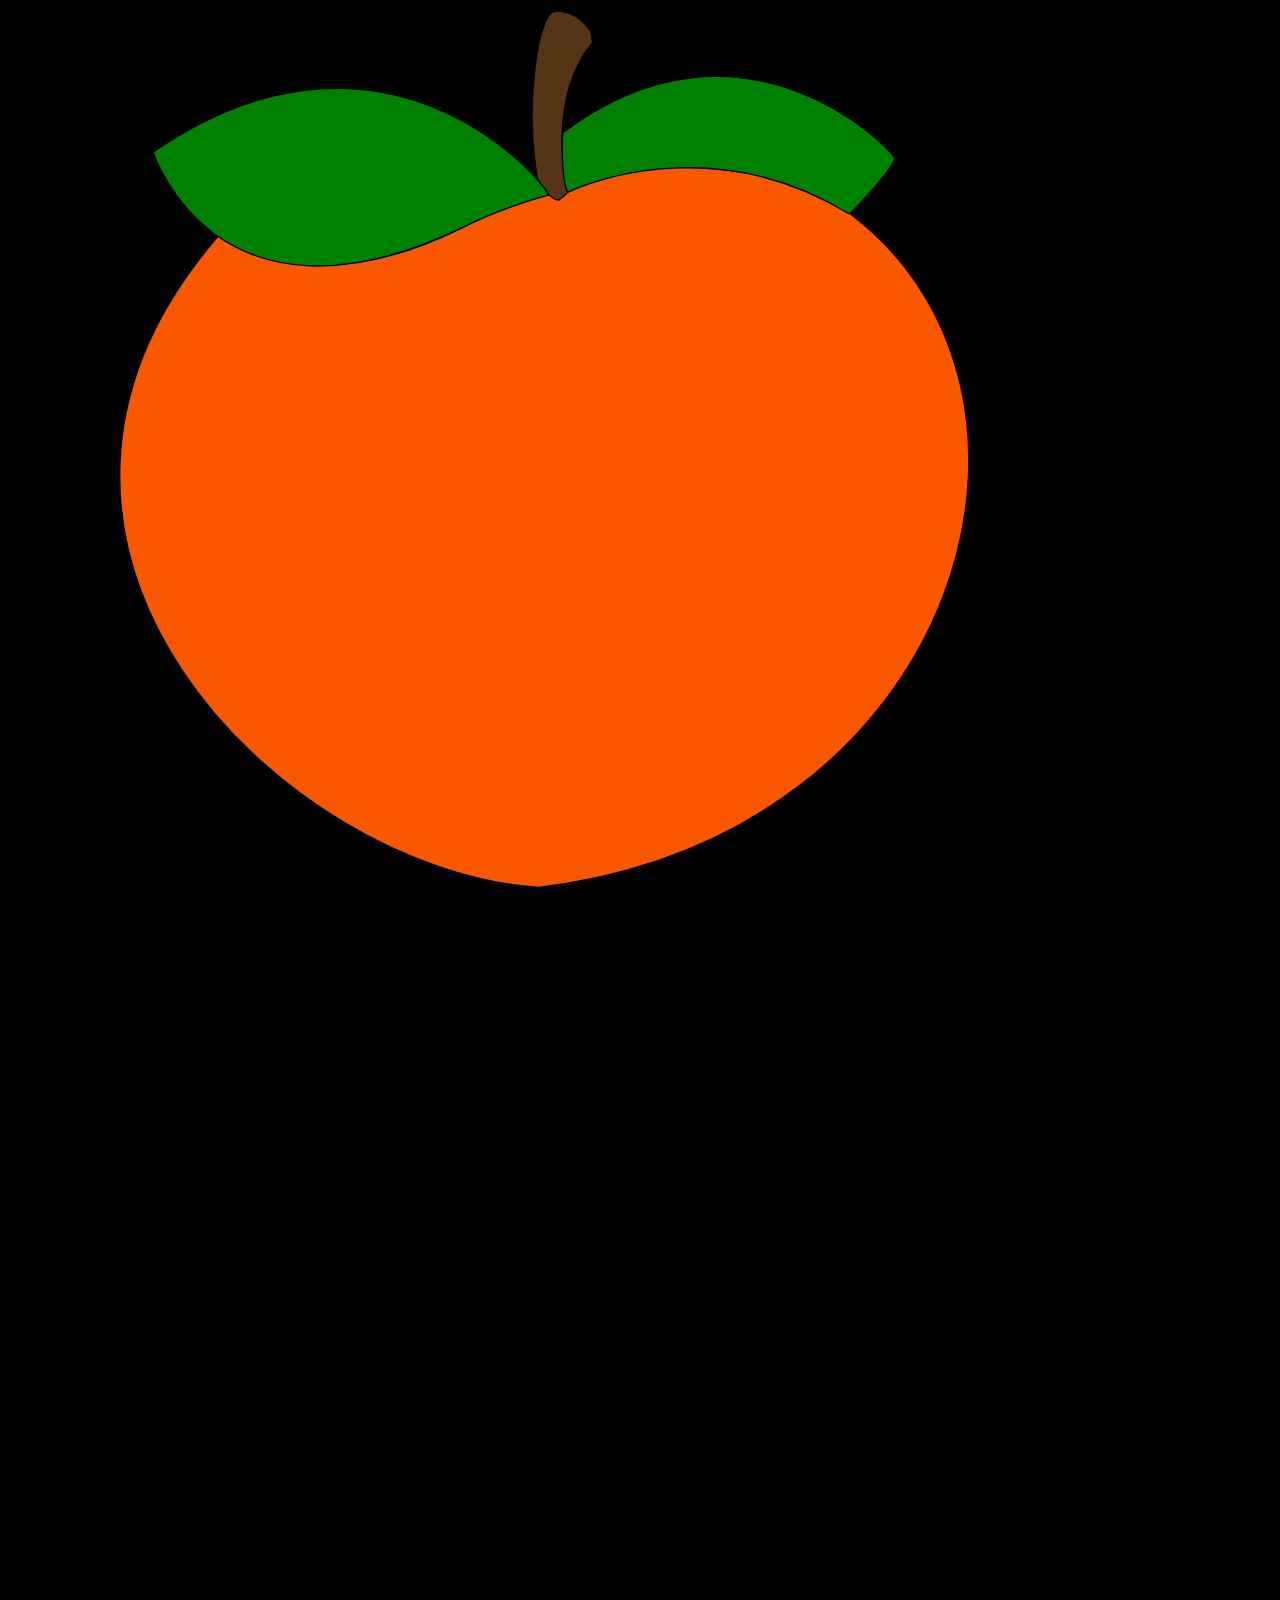
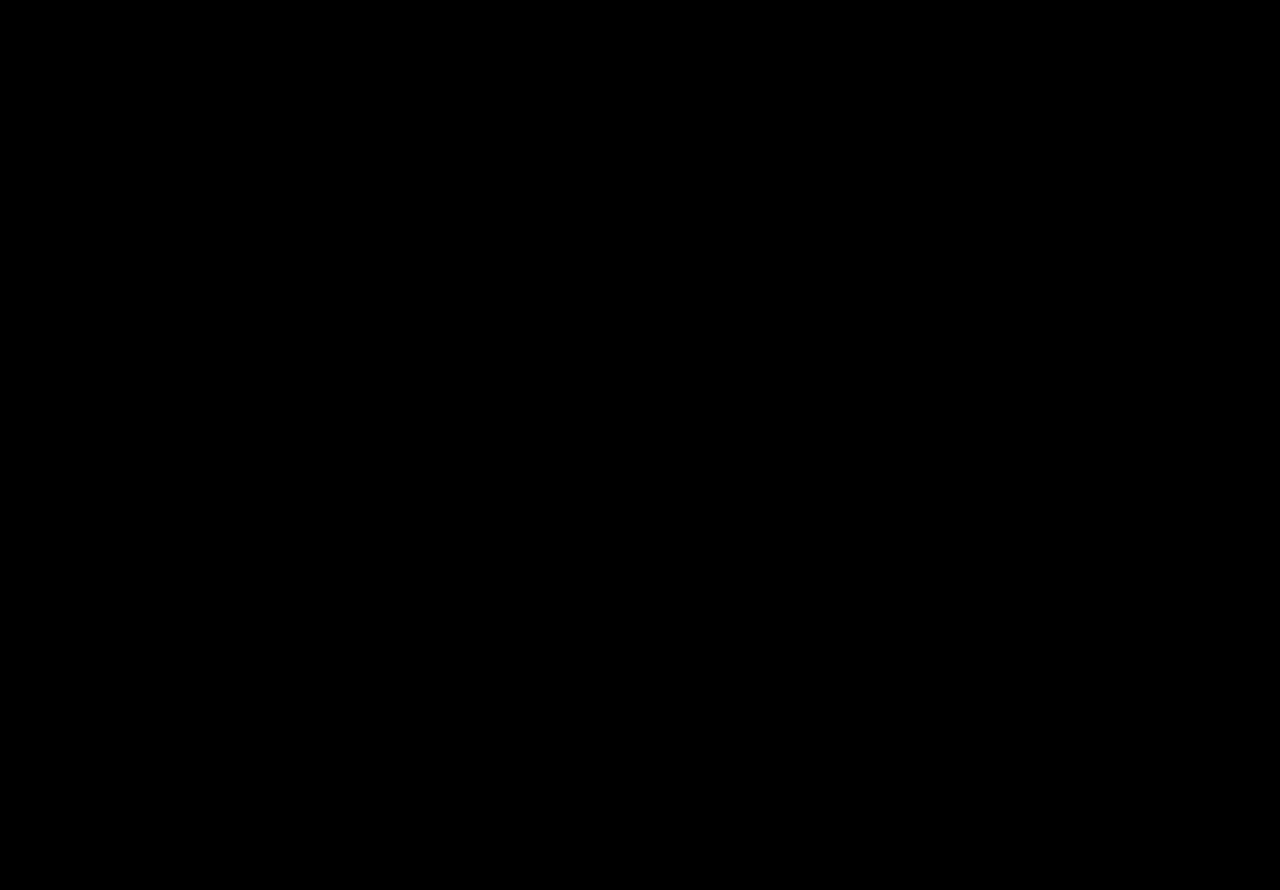
<file: index peach.html>
<!DOCTYPE html>
<html lang="en">
<head>
    <meta charset="UTF-8">
    <meta name="viewport" content="width=device-width, initial-scale=1.0">
    <link rel="stylesheet" href="style.css">
    <title>Peach</title>
</head>
<body>
    <svg xmlns="http://www.w3.org/2000/svg"
     width="7.06667in" height="7.36667in"
     viewBox="0 0 636 663">
  <path id="peach-body"
        fill="#f95700" stroke="black" stroke-width="1"
        d="M 545.00,158.25
           C 716.25,289.88 627.33,615.00 313.71,653.75
             124.00,641.00 -119.00,400.00 77.33,173.36
             77.00,173.00 141.33,224.67 255.33,168.00
             294.00,149.00 319.75,136.00 328.50,146.75
             360.29,109.85 499.33,116.67 545.00,158.25 Z
           M 17.33,122.00" />

           <path id="peach-stem"
        fill="#563517" stroke="black" stroke-width="1"
        d="M 328.38,146.38
           C 328.58,146.80 335.18,141.73 334.75,140.88
             334.75,140.88 318.25,73.75 353.18,30.64
             354.50,17.62 337.50,6.25 325.25,7.88
             313.00,9.50 302.91,77.82 313.27,133.82
             312.28,134.45 325.00,148.18 328.38,146.38 Z" />

             <path id="peach-leaf-right"
        fill="green" stroke="black" stroke-width="1"
        d="M 335.27,141.09
           C 335.27,141.18 434.45,91.15 542.50,156.88
             543.47,157.73 578.85,119.91 575.75,115.25
             574.75,110.50 465.76,-3.82 331.55,97.09
             330.60,95.53 330.08,133.80 335.27,141.09 Z" />

             <path id="peach-leaf-left"
        fill="green" stroke="black" stroke-width="1"
        d="M 29.38,111.38
           C 29.38,111.38 75.00,254.33 257.00,167.33
             275.33,158.00 296.88,149.75 321.12,143.00
             303.62,115.00 188.52,1.46 29.38,111.38 Z" />
</svg>

<canvas id="peachCanvas" width="636" height="663"></canvas>

<script src="script.js"></script>
</body>
</html>
</file>
<file: style.css>
/* General Reset */
* {
  margin: 0;
  padding: 0;
  box-sizing: border-box;
  font-family: Arial, sans-serif;
}

body {
  background-color: #000000;
  color: #e7e9ea;
  display: flex;
  height: 100vh; /* Ensures the full height of the viewport */
  overflow: hidden; /* Prevents unwanted scrolling for the entire page */
}

/* Layout */
.container {
  display: flex;
  width: 100%;
  height: 100%; /* Ensures container takes up the full viewport height */
}

/* Sidebar */
.sidebar {
  width: 240px;
  background-color: #16181C;
  padding: 20px;
  display: flex;
  flex-direction: column;
  position: sticky; /* Keeps sidebar fixed while scrolling */
  top: 0; /* Sticky positioning requires a reference point */
  height: 100vh; /* Sidebar stays fixed to the viewport height */
  overflow: hidden; /* Prevent scrolling within the sidebar */
}

.menu {
  width: 100%;
}

.menu-item {
  text-decoration: none;
  color: #e7e9ea;
  display: flex;
  align-items: center;
  gap: 15px;
  padding: 10px 15px 10px 15px;
  font-size: 18px;
  border-radius: 8px;
  transition: background 0.2s, color 0.2s;
}

canvas{
  scale: 500%;
  width: 8%;
  margin: 30px 0 50px 90px;
}

.logo{
  scale: 10%;
  height: 5vw;
  width: 5vw;
  align-items: center;
}



.menu-item .icon {
  font-size: 20px;
}

.menu-item:hover,
.menu-item.active {
  background-color: #1d1f23;
  color: #1DA1F2;
}

/* Feed */
.feed {
  flex: 1;
  display: flex;
  flex-direction: column;
  border-left: 1px solid #2F3336;
  border-right: 1px solid #2F3336;
  overflow: hidden; /* Prevents feed container overflow */
  width: 30vw;
  min-width: 30vw;
}

::-webkit-scrollbar {
  width: 10px;
  cursor: normal;
}
 
/* Handle */
::-webkit-scrollbar-thumb {
  background: #2F3336;
  border-radius: 5vh;
}

/* Handle on hover */
::-webkit-scrollbar-thumb:hover {
  background: #1e232c; 
}

.tweet-bar {
  display: flex;
  padding: 10px;
  border-bottom: 1px solid #0a0b0c; 
  background-color: #16181C;
  flex-direction: column;
  position: relative; /* To make the button position relative to this container */
}

.tweet-input {
  flex: 1;
  background-color: #16181C;
  border: 1px solid #16181C;
  color: #e7e9ea;
  padding: 10px;
  border-radius: 1rem;
  font-size: 20px;
  max-height: 21em;
  min-height: 4em;
  width: 100%;
  resize: none; /* Prevents manual resizing */
  overflow-y: auto; /* Smooth scrolling for large inputs */
  cursor: auto;
}

.tweet-input:focus {
  outline: none !important;
}

.subheader {
  display: flex; /* Added: Flex layout for peach and button row */
  justify-content: space-between; /* Added: Align peach to left and button to right */
  align-items: center; /* Ensures peach and button are vertically aligned */
  margin-top: 10px; /* Added: Space between textarea and this row */
}

.tweet-button {
  background-color: #1DA1F2;
  color: white;
  border: none;
  padding: 10px 20px;
  border-radius: 50px;
  cursor: pointer;
  font-size: 16px;
  height: 40px;
  width: 7rem;
  transition: transform 0.2s ease-in-out;
  align-self: flex-end; /* Aligns the button to the right */
  margin-right: 20px;
}

.tweet-button:hover {
  background-color: #0d8ddd;
  transform: scale(1.1);
}

svg{
  width: 90%;
  height: auto;
  margin-left: 2.4px;
  margin-top: 1px;
}

.user{
  border-radius: 40%;
  background-color: rgb(255, 255, 255);
  height: 50px;
  width: 50px;
  cursor: pointer;
}

.feed-scroll {
  flex: 1;
  overflow-y: auto; /* Makes only the feed scrollable */
  padding: 0 20px 20px 20px;
}

.post {
  border-bottom: 1px solid #2F3336;
  padding: 20px 0;
}

.post-header {
  display: flex;
  gap: 10px;
  flex-wrap: wrap; /* Enables wrapping for narrow viewports */
}

.avatar {
  border-radius: 40%;
  width: 50px;
  height: 50px;
  border: 1px solid #2F3336;
  cursor: pointer;
  display: block;
}

.post-info {
  display: flex;
  flex-direction: column;
  flex: 1; /* Ensure it adapts to the container */
  word-break: break-word; /* Handle long text gracefully */
  cursor: pointer;
  display: block;
}

.post-info span {
  font-size: 14px;
  color: #6e767d;
  display: block; /* Ensures `@username` stays separate if wrapped */
}

.post-content {
  margin: 10px 0;
  font-size: 16px;
  word-wrap: break-word; /* Ensure long words break */
        overflow-wrap: break-word; /* For compatibility with some browsers */
        width: 100%; /* Ensure it takes up available space */
        white-space: normal; /* Ensure white space doesn't prevent wrapping */
}

.mention{
  color: #0d8ddd;
  cursor: pointer;
}

.mention:hover{
  text-decoration: underline;
}

.post-image {
  width: 100%;
  max-width: 711px;
  max-height: 400px;
  object-fit: cover;
  border-radius: 10px;
  margin-top: 10px;
}

.video{
  width: 100%;
  max-height: 800vh;
  object-fit: cover;
  border-radius: 10px;
  margin-top: 10px;
}

.post-footer button {
  background: none;
  border: none;
  color: #6e767d;
  margin-right: 15px;
  font-size: 18px;
  cursor: pointer;
}

.post-footer button:hover {
  color: #1DA1F2;
}

/* Trends */
.trends {
  width: 240px;
  background-color: #16181C;
  padding: 20px;
  position: sticky; /* Keeps trends section fixed while scrolling */
  top: 0;
  height: 100vh; /* Sticks to viewport height */
  overflow: hidden; /* Prevents unwanted scrolling in the trends section */
}

.trends h2 {
  font-size: 18px;
  margin-bottom: 15px;
}

.trends ul {
  list-style: none;
}

.trends li {
  margin: 10px 0;
  font-size: 16px;
  cursor: pointer;
}

.trends li:hover {
  text-decoration: underline;
}

.subscribe-button {
  margin-top: 20px;
  background-color: #1DA1F2;
  color: #fff;
  border: none;
  padding: 10px 20px;
  font-size: 16px;
  border-radius: 50px;
  cursor: pointer;
}

.subscribe-button:hover {
  background-color: #0d8ddd;
}


@media screen and (max-width: 1000px){
  .sidebar {
    width: 11vw;
    background-color: #16181C;
    padding: 2vw;
    display: flex;
    flex-direction: column;
    position: sticky; /* Keeps sidebar fixed while scrolling */
    top: 0; /* Sticky positioning requires a reference point */
    height: 100vh; /* Sidebar stays fixed to the viewport height */
    overflow: hidden; /* Prevent scrolling within the sidebar */
  }
  
  .menu {
    width: 100%;
  }
  
  .menu-item {
    text-decoration: none;
    color: #e7e9ea;
    display: flex;
    align-items: center;
    padding: 2vh 1vw 2vh 1vw;
    border-radius: 1vw;
    transition: background 0.2s, color 0.2s;
  }

  .label{
    display: none;
  }

  canvas{
    scale: 500%;
    width: 10%;
    margin: 3vw 3vw 2vw 3vw;
  }
  
  .logo{
    align-items: center;
  }
  
  
  .menu-item .icon {
    font-size: 2.5vw;
    margin: 0 auto;
  }
  
  .menu-item:hover,
  .menu-item.active {
    background-color: #1d1f23;
    color: #1DA1F2;
  }
  
  /* Feed */
  .feed {
    flex: 1;
    display: flex;
    flex-direction: column;
    border-left: 1px solid #2F3336;
    border-right: 1px solid #2F3336;
    overflow: hidden; /* Prevents feed container overflow */
  }
  
  .tweet-bar {
    display: flex;
    padding: 1vw;
    border-bottom: 1px solid #2F3336;
    background-color: #16181C;
    position: relative; /* To make the button position relative to this container */
  }
  
  .tweet-input {
    flex: 1;
    background-color: #16181C;
    border: 1px solid #16181C;
    color: #e7e9ea;
    padding: 1vw;
    border-radius: 0;
    font-size: 4vw;
    max-height: 15vh;
    min-height: 6vh;
  }
  
  .tweet-button {
    background-color: #1DA1F2;
  color: white;
  border: none;
  padding: 0.8vh 1.6vw;
  border-radius: 5vw;
  cursor: pointer;
  font-size: 2.5vw;
  height: 5vw;
  width: 11.5vw;
  transition: transform 0.2s ease-in-out;
  align-self: flex-end; /* Aligns the button to the right */
  margin-right: 2vw;
}

.tweet-button:hover {
  background-color: #0d8ddd;
  transform: scale(1.1);
}

svg{
  width: 80%;
  height: auto;
  margin-left: 0.6vw;
  margin-top: .6vw;
}

.user{
  border-radius: 40%;
  border: 0.01 solid white;
  background-color: white;
  height: 6vw;
  width: 6vw;
  cursor: pointer;
}


  .trends {
    display: none;
    width: 26vw;
    background-color: #16181C;
    padding: 2vw;
    position: sticky; /* Keeps trends section fixed while scrolling */
    top: 0;
    height: 100vh; /* Sticks to viewport height */
    overflow: hidden; /* Prevents unwanted scrolling in the trends section */
  }
  
  .trends h2 {
    font-size: 4vw;
    margin-bottom: 2vw;
  }
  
  .trends ul {
    list-style: none;
  }
  
  .trends li {
    margin: 2vh 0;
    font-size: 3vw;
    cursor: pointer;
  }
  
  .trends li:hover {
    text-decoration: underline;
  }
  
  .subscribe-button {
    margin-top: 5vh;
    background-color: #1DA1F2;
    color: #fff;
    border: none;
    padding: 2vh 2vw;
    font-size: 3vw;
    border-radius: 5vw;
    cursor: pointer;
  }
  
  .subscribe-button:hover {
    background-color: #0d8ddd;
  }

  .feed-scroll {
    flex: 1;
    overflow-y: auto; /* Makes only the feed scrollable */
    padding: 10px;
  }
  
  .post {
    border-bottom: 1px solid #2F3336;
    padding: 10px 0;
  }
  
  .post-header {
    display: flex;
    gap: 5px;
  }
  
  .avatar {
    border-radius: 40%;
    width: 50px;
    height: 50px;
  }
  
  .post-info {
    display: flex;
    flex-direction: column;
  }
  
  .post-info span {
    font-size: 14px;
    color: #6e767d;
  }
  
  .post-content {
    margin: 10px 0;
    font-size: 4vw;
  }
  
  .post-footer button {
    background: none;
    border: none;
    color: #6e767d;
    margin-right: 15px;
    font-size: 10px;
    cursor: pointer;
  }
  
  .post-footer button:hover {
    color: #1DA1F2;
  }

}

@media screen and (max-width: 500px) {
  .post-header {
    flex-direction: column; /* Stack avatar and info vertically on small screens */
    align-items: center; /* Center-align contents */
  }
  .post-info {
    text-align: center; /* Center-align the text under the avatar */
  }


}
</file>
